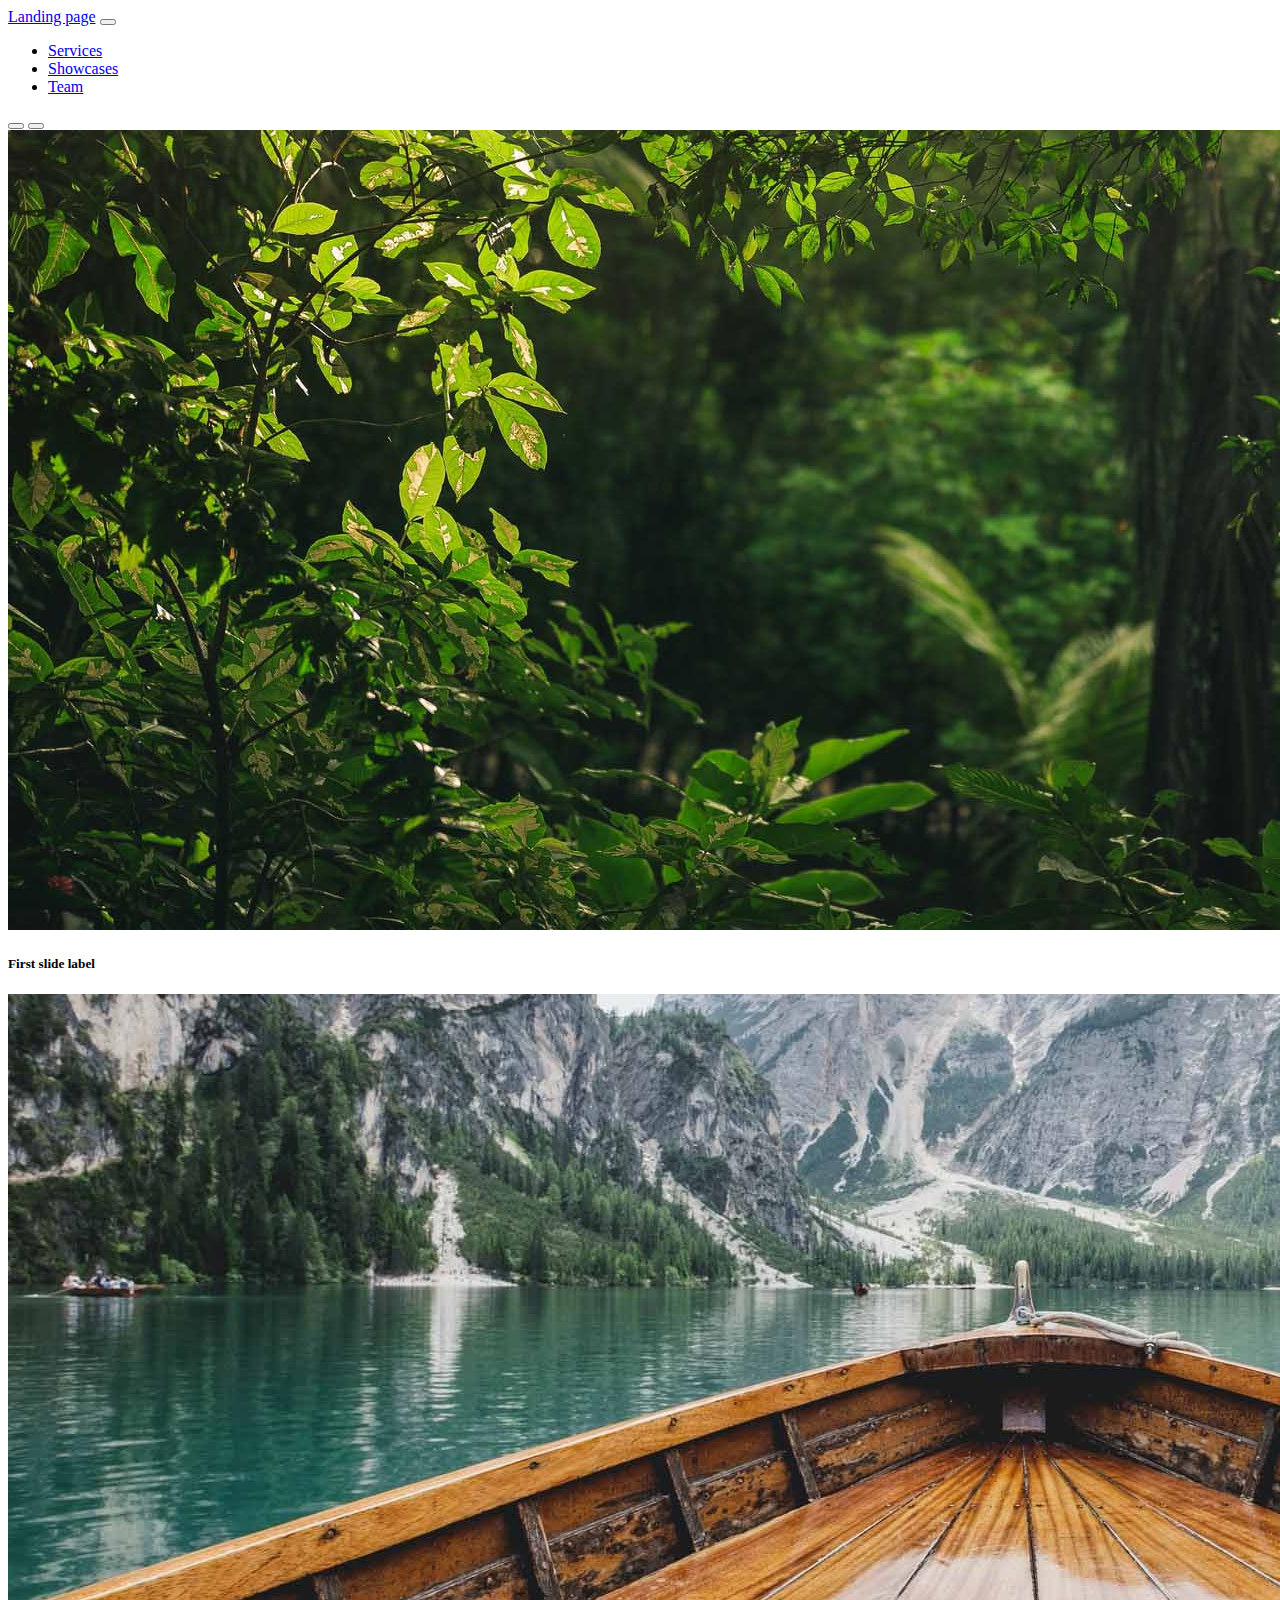
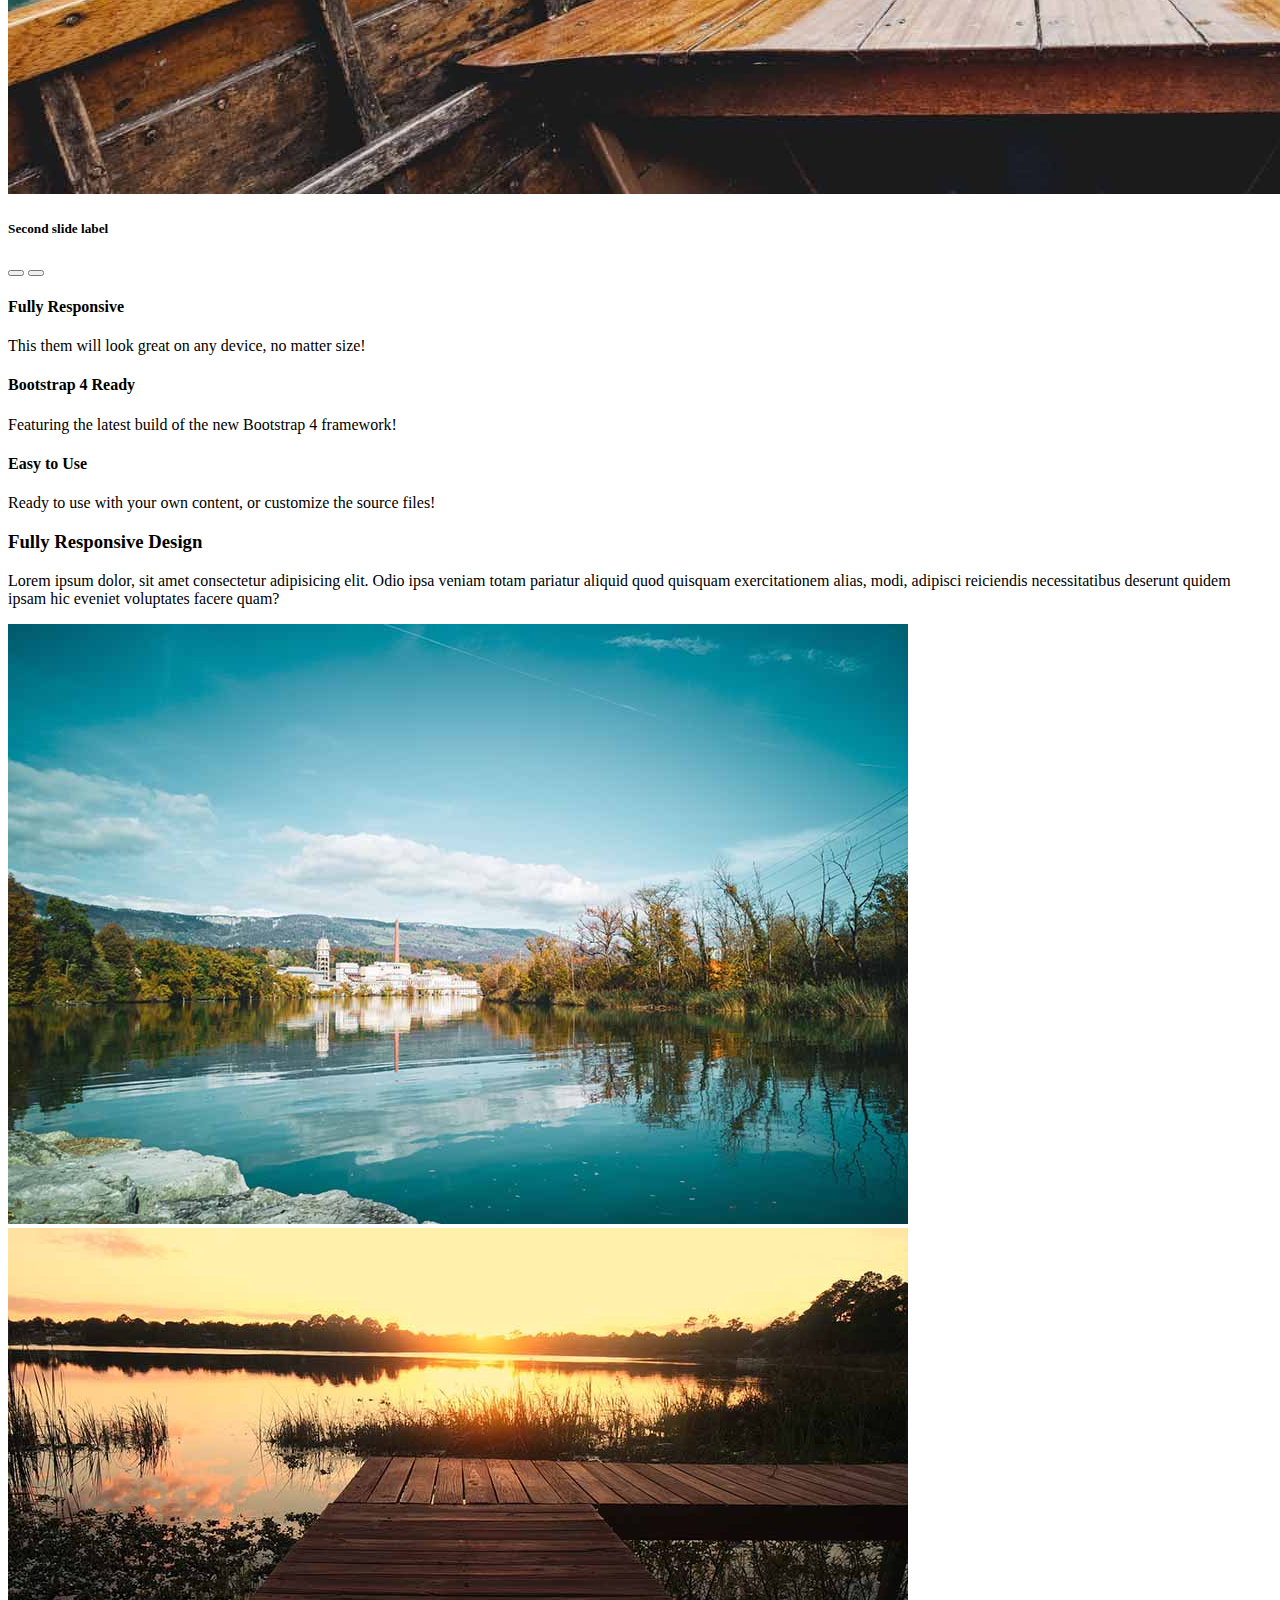
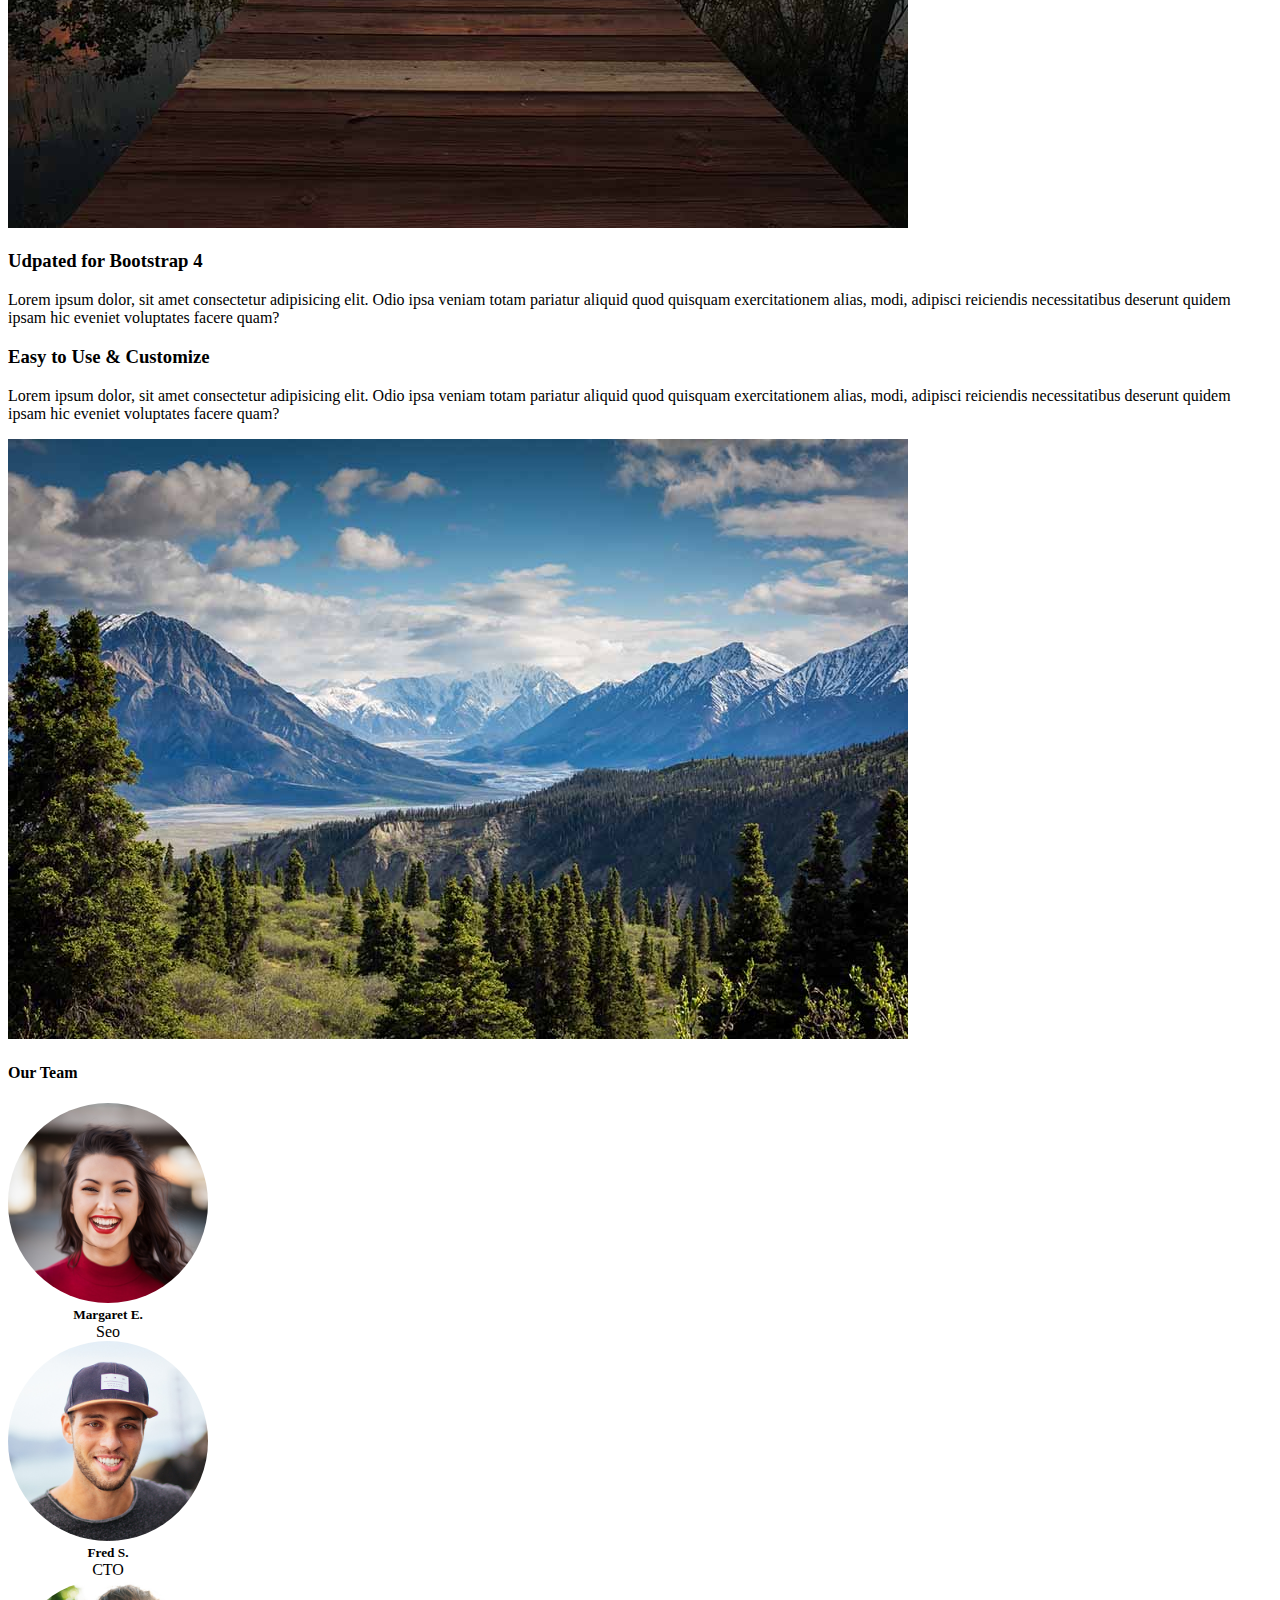
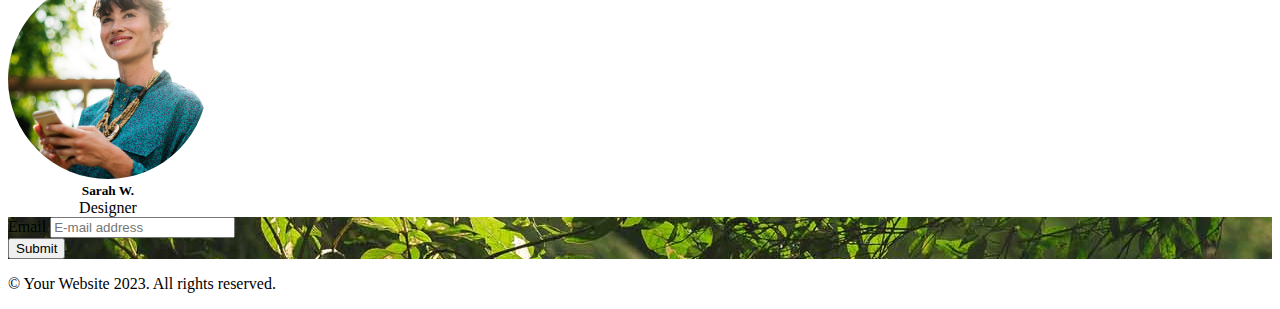
<file: landing-page/index.html>
<!DOCTYPE html>
<html lang="en">
<head>
    <meta charset="UTF-8">
    <meta http-equiv="X-UA-Compatible" content="IE=edge">
    <meta name="viewport" content="width=device-width, initial-scale=1.0">
    <title>Document</title>

    <link href="https://cdn.jsdelivr.net/npm/bootstrap@5.2.3/dist/css/bootstrap.min.css" rel="stylesheet" integrity="sha384-rbsA2VBKQhggwzxH7pPCaAqO46MgnOM80zW1RWuH61DGLwZJEdK2Kadq2F9CUG65" crossorigin="anonymous">
    <link rel="stylesheet" href="./css/style.css">
</head>
<body>
    
    <div class="container">

        <nav class="navbar navbar-expand-lg bg-light">
            <div class="container-fluid">
              <a class="navbar-brand" href="#">Landing page</a>
              <button class="navbar-toggler" type="button" data-bs-toggle="collapse" data-bs-target="#navbarNav" aria-controls="navbarNav" aria-expanded="false" aria-label="Toggle navigation">
                <span class="navbar-toggler-icon"></span>
              </button>
              <div class="collapse navbar-collapse menu" id="navbarNav">
                <ul class="navbar-nav">
                  <li class="nav-item">
                    <a class="nav-link active" aria-current="page" href="#services">Services</a>
                  </li>
                  <li class="nav-item">
                    <a class="nav-link" href="#showcases">Showcases</a>
                  </li>
                  <li class="nav-item">
                    <a class="nav-link" href="#team">Team</a>
                  </li>
                </ul>
              </div>
            </div>
        </nav>

        <div id="carouselExampleCaptions" class="carousel slide" data-bs-ride="false">
            <div class="carousel-indicators">
                <button type="button" data-bs-target="#carouselExampleCaptions" data-bs-slide-to="0" class="active" aria-current="true" aria-label="Slide 1"></button>
                <button type="button" data-bs-target="#carouselExampleCaptions" data-bs-slide-to="1" aria-label="Slide 2"></button>
            </div>
            <div class="carousel-inner">
                <div class="carousel-item active">
                    <img src="./img/slider-1.jpg" class="d-block w-100" alt="forest">
                    <div class="carousel-caption d-none d-md-block">
                        <h5 class="lead">First slide label</h5>
                    </div>
                </div>
                <div class="carousel-item">
                    <img src="./img/slider-2.jpg" class="d-block w-100" alt="boat">
                    <div class="carousel-caption d-none d-md-block">
                        <h5 class="lead">Second slide label</h5>
                    </div>
                </div>
            </div>
            <button class="carousel-control-prev" type="button" data-bs-target="#carouselExampleCaptions" data-bs-slide="prev">
                <span class="carousel-control-prev-icon" aria-hidden="true"></span>
            </button>
            <button class="carousel-control-next" type="button" data-bs-target="#carouselExampleCaptions" data-bs-slide="next">
                <span class="carousel-control-next-icon" aria-hidden="true"></span>
            </button>
        </div>

        <div class="row bg-light py-5 text-center mx-0" id="services">
            <div class="col-sm-12 col-md-4">
                <h4>Fully Responsive</h4>
                <p class="lead">This them will look great on any device, no matter size!</p>
            </div>
            <div class="col-sm-12 col-md-4">
                <h4>Bootstrap 4 Ready</h4>
                <p class="lead">Featuring the latest build of the new Bootstrap 4 framework!</p>
            </div>
            <div class="col-sm-12 col-md-4">
                <h4>Easy to Use</h4>
                <p class="lead">Ready to use with your own content, or customize the source files!</p>
            </div>
        </div>

        <div class="row mx-0" id="showcases">
            <div class="col-sm-12 col-md-6 py-5 px-5">
                <h3>Fully Responsive Design</h3>
                <p class="lead">Lorem ipsum dolor, sit amet consectetur adipisicing elit. Odio ipsa veniam totam pariatur aliquid quod quisquam exercitationem alias, modi, adipisci reiciendis necessitatibus deserunt quidem ipsam hic eveniet voluptates facere quam?</p>
            </div>
            <div class="col-sm-12 col-md-6 px-0">
                <img class="image" src="./img/view-1.jpg" alt="castle & lake">
            </div>
            <div class="col-sm-12 col-md-6 px-0">
                <img class="image"  src="./img/view-2.jpg" alt="bridge & lake">
            </div>
            <div class="col-sm-12 col-md-6 py-5 px-5">
                <h3>Udpated for Bootstrap 4</h3>
                <p class="lead">Lorem ipsum dolor, sit amet consectetur adipisicing elit. Odio ipsa veniam totam pariatur aliquid quod quisquam exercitationem alias, modi, adipisci reiciendis necessitatibus deserunt quidem ipsam hic eveniet voluptates facere quam?</p>
            </div>
            <div class="col-sm-12 col-md-6 py-5 px-5">
                <h3>Easy to Use & Customize</h3>
                <p class="lead">Lorem ipsum dolor, sit amet consectetur adipisicing elit. Odio ipsa veniam totam pariatur aliquid quod quisquam exercitationem alias, modi, adipisci reiciendis necessitatibus deserunt quidem ipsam hic eveniet voluptates facere quam?</p>
            </div>
            <div class="col-sm-12 col-md-6 px-0">
                <img class="image"  src="./img/view-3.jpg" alt="mountains">
            </div>
        </div>

        <div class="row bg-light py-5 px-3 text-center team mx-0" id="team">
            <h4 class="col-sm-12 col-md-12">
                Our Team
            </h4>
            <div class="row col-sm-12 col-md-4 teamMember">
                <img class="teamPhoto" src="./img/team-1.jpg" alt="margaret">
                <h5 class="teamDescription">Margaret E.</h5>
                <p class="lead teamDescription">Seo</p>
            </div>
            <div class="row col-sm-12 col-md-4 teamMember">
                <img class="teamPhoto"  src="./img/team-2.jpg" alt="fred">
                <h5 class="teamDescription">Fred S.</h5>
                <p class="lead teamDescription">CTO</p>
            </div>
            <div class="row col-sm-12 col-md-4 teamMember">
                <img class="teamPhoto"  src="./img/team-3.jpg" alt="sarah">
                <h5 class="teamDescription">Sarah W.</h5>
                <p class="lead teamDescription">Designer</p>
            </div>
        </div>

        <form class="row g-3 formBackground py-5 px-3 mx-0">
            <div class="col-auto">
                <label for="staticEmail2" class="visually-hidden lead">Email</label>
                <input type="text" class="form-control lead" id="staticEmail2" placeholder="E-mail address">
            </div>
            <div class="col-auto">
                <button type="submit" class="btn btn-primary mb-3 lead">Submit</button>
            </div>
        </form>

        <footer class="row bg-light py-5 px-3 text-center mx-0">
            <p class="lead">&#169; Your Website 2023. All rights reserved.</p>
        </footer>
    </div>

    <script src="https://cdnjs.cloudflare.com/ajax/libs/jquery/3.6.3/jquery.min.js"></script>
    <script defer src="https://cdn.jsdelivr.net/npm/bootstrap@5.2.3/dist/js/bootstrap.min.js" integrity="sha384-cuYeSxntonz0PPNlHhBs68uyIAVpIIOZZ5JqeqvYYIcEL727kskC66kF92t6Xl2V" crossorigin="anonymous"></script>
</body>
</html>
</file>
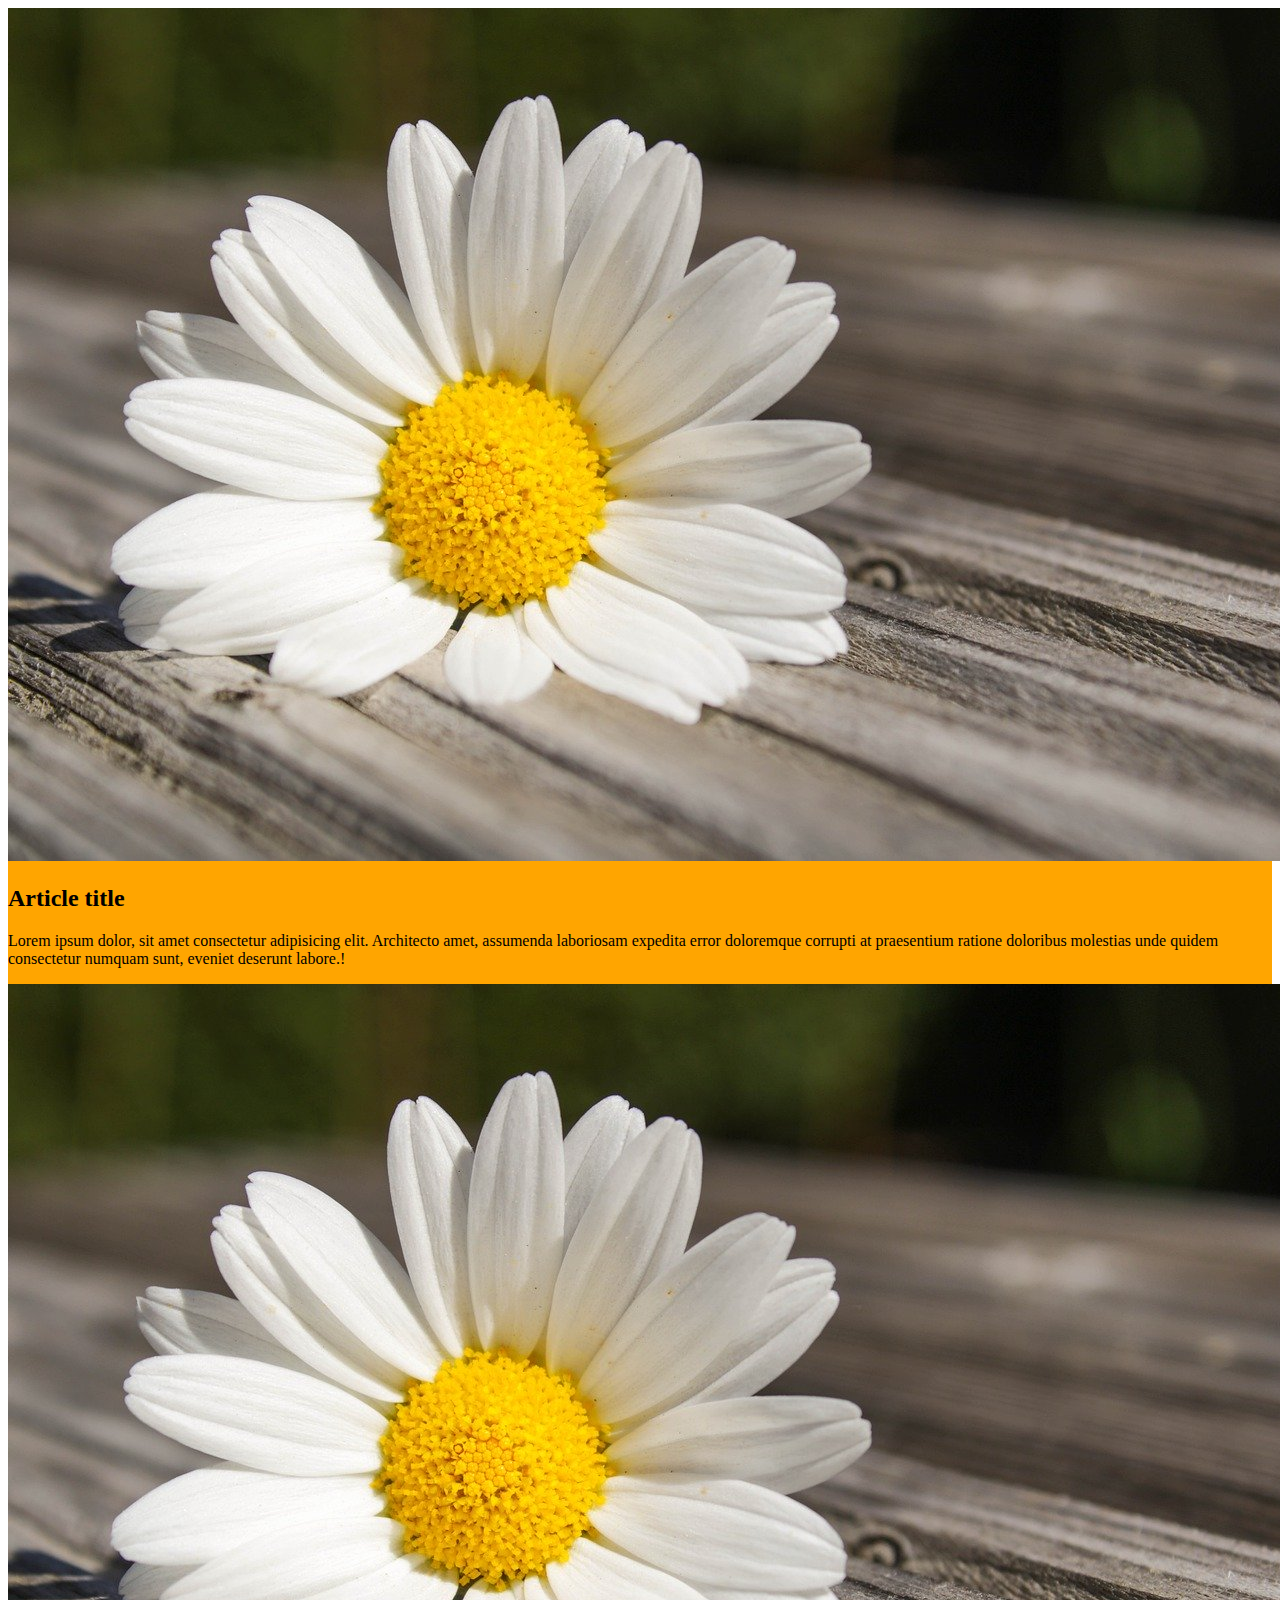
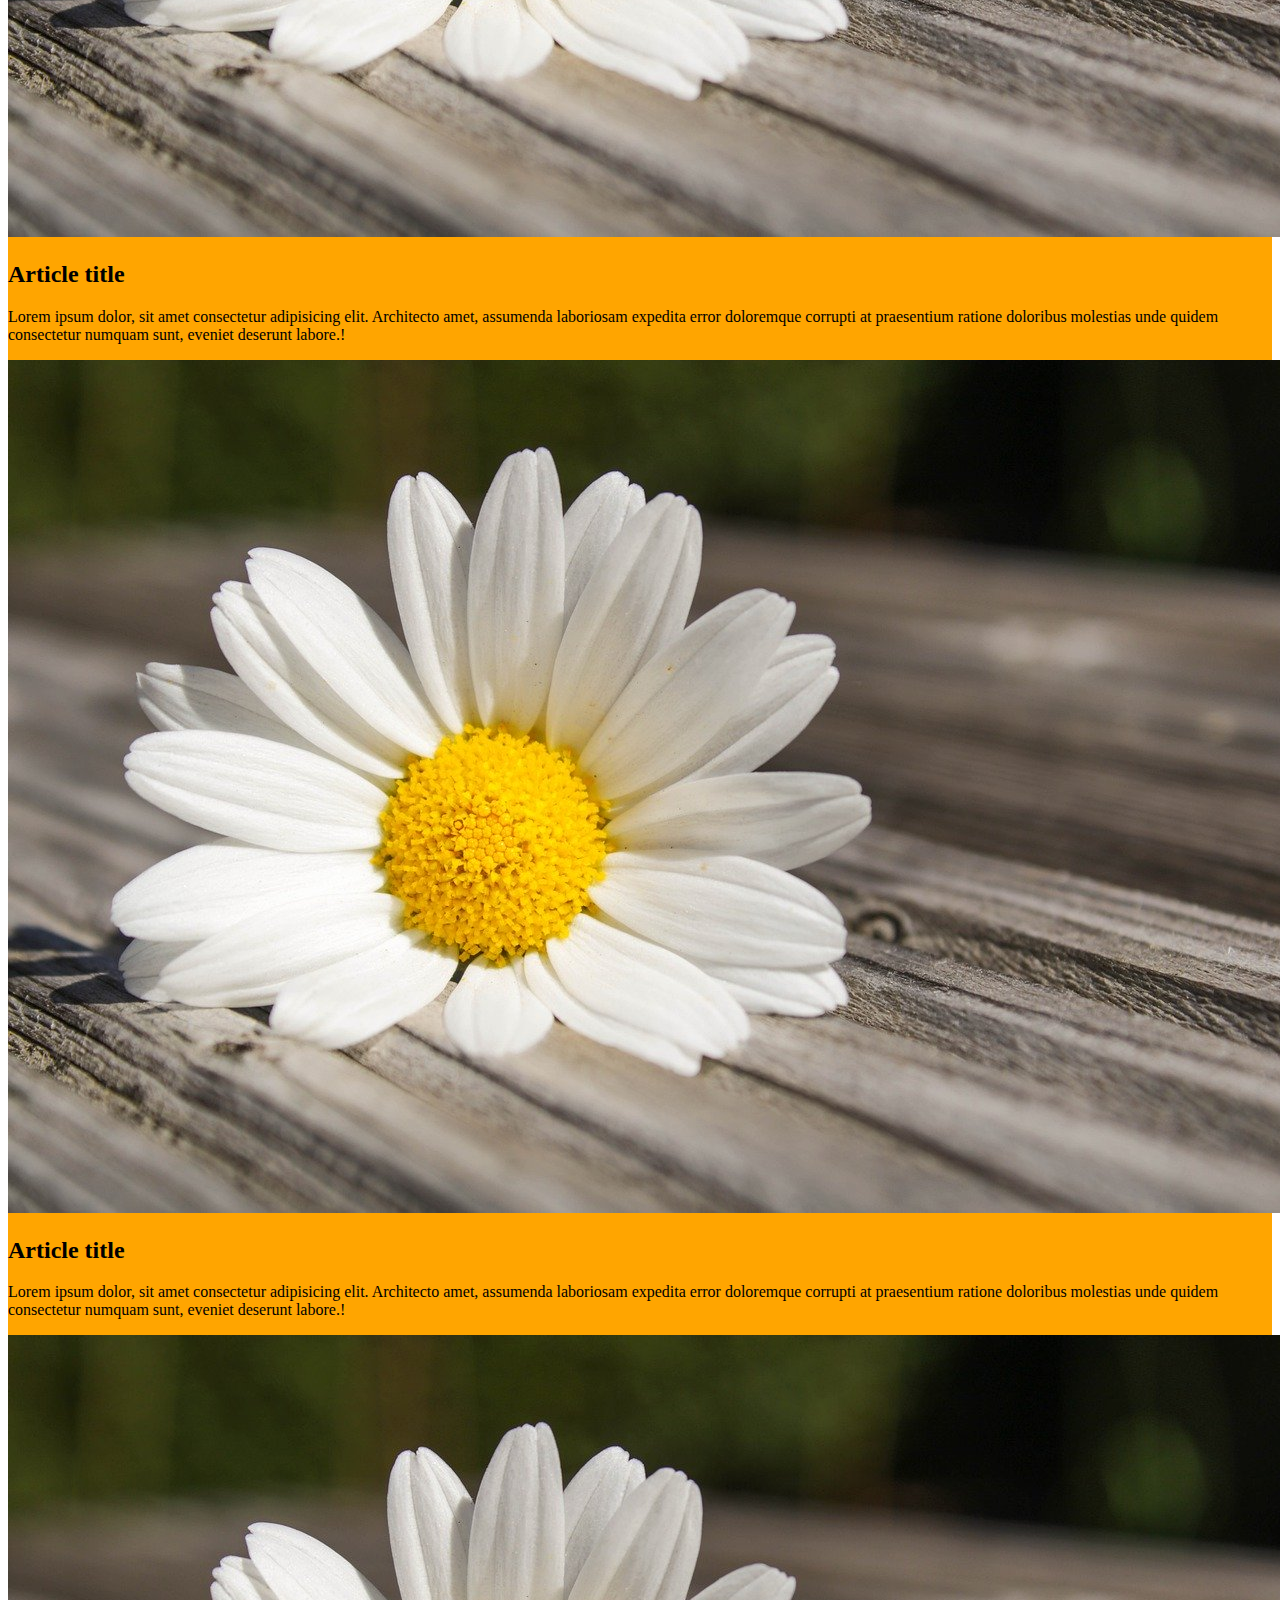
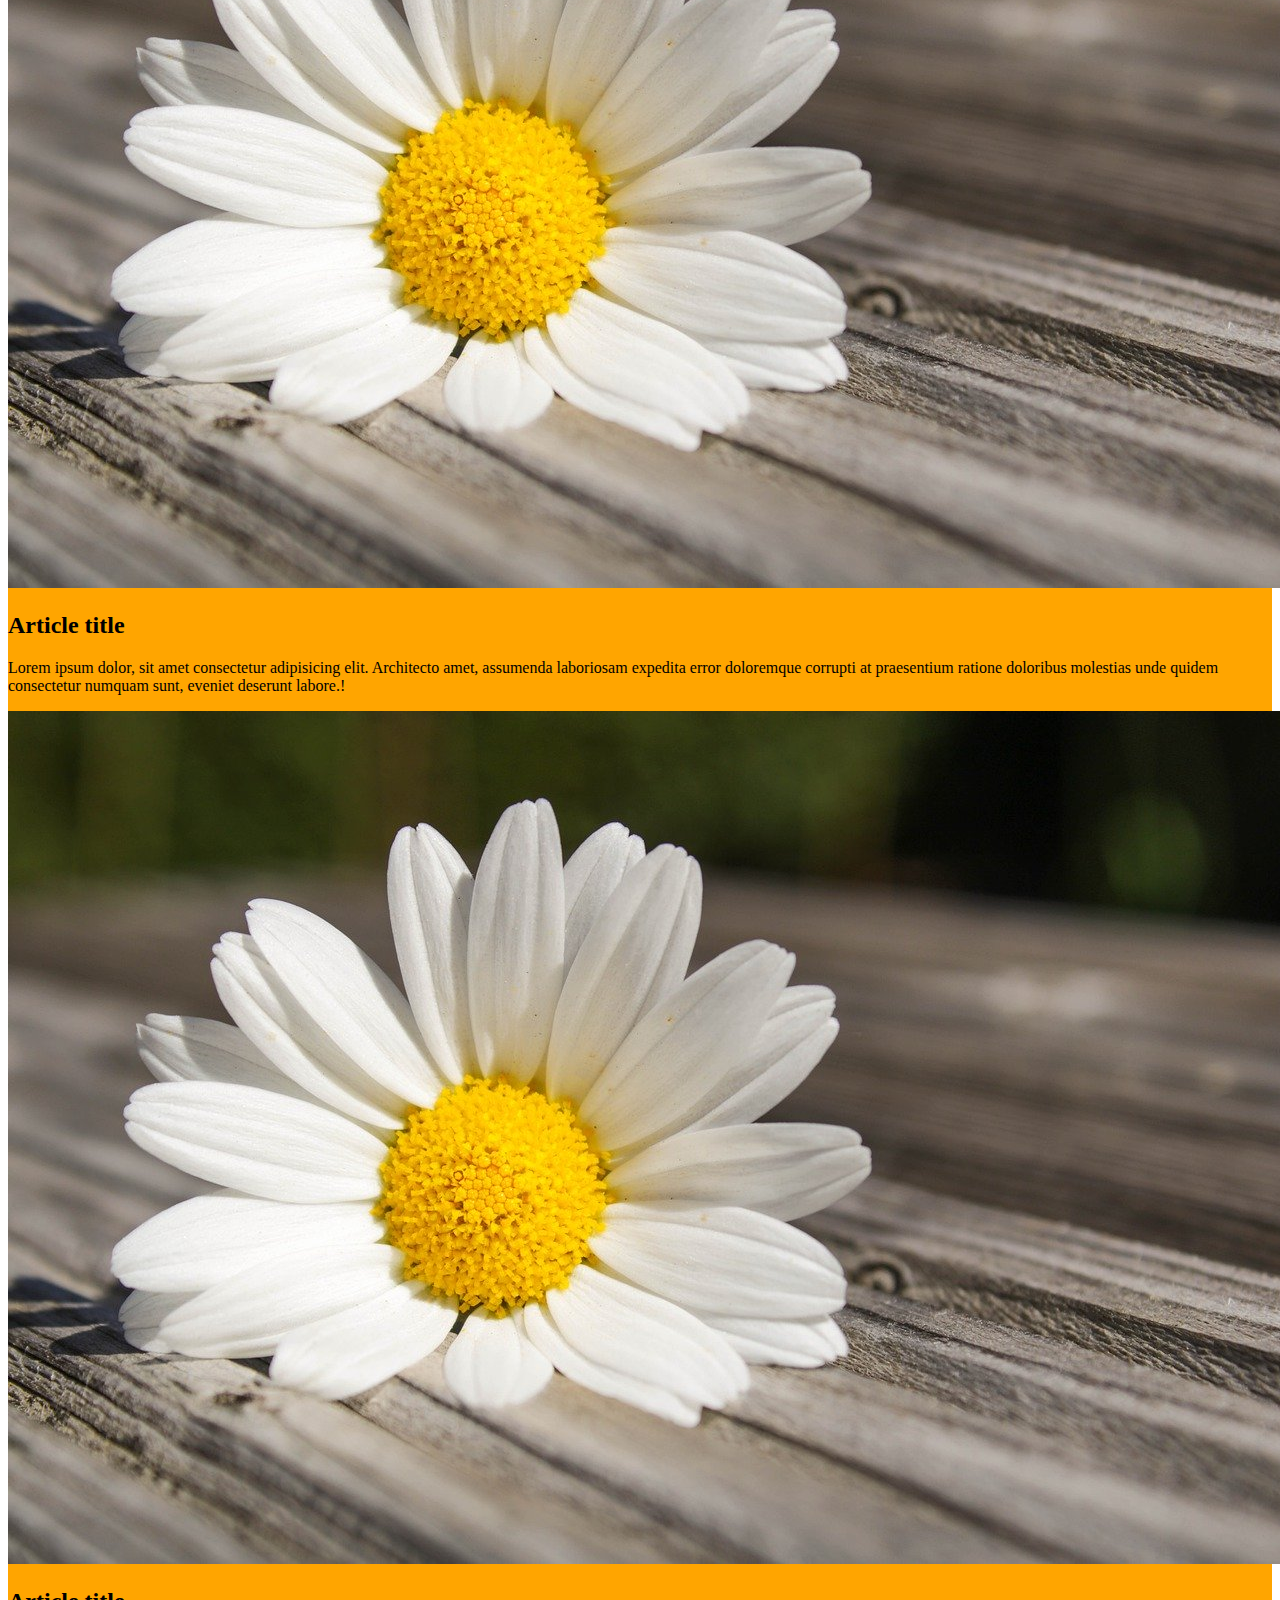
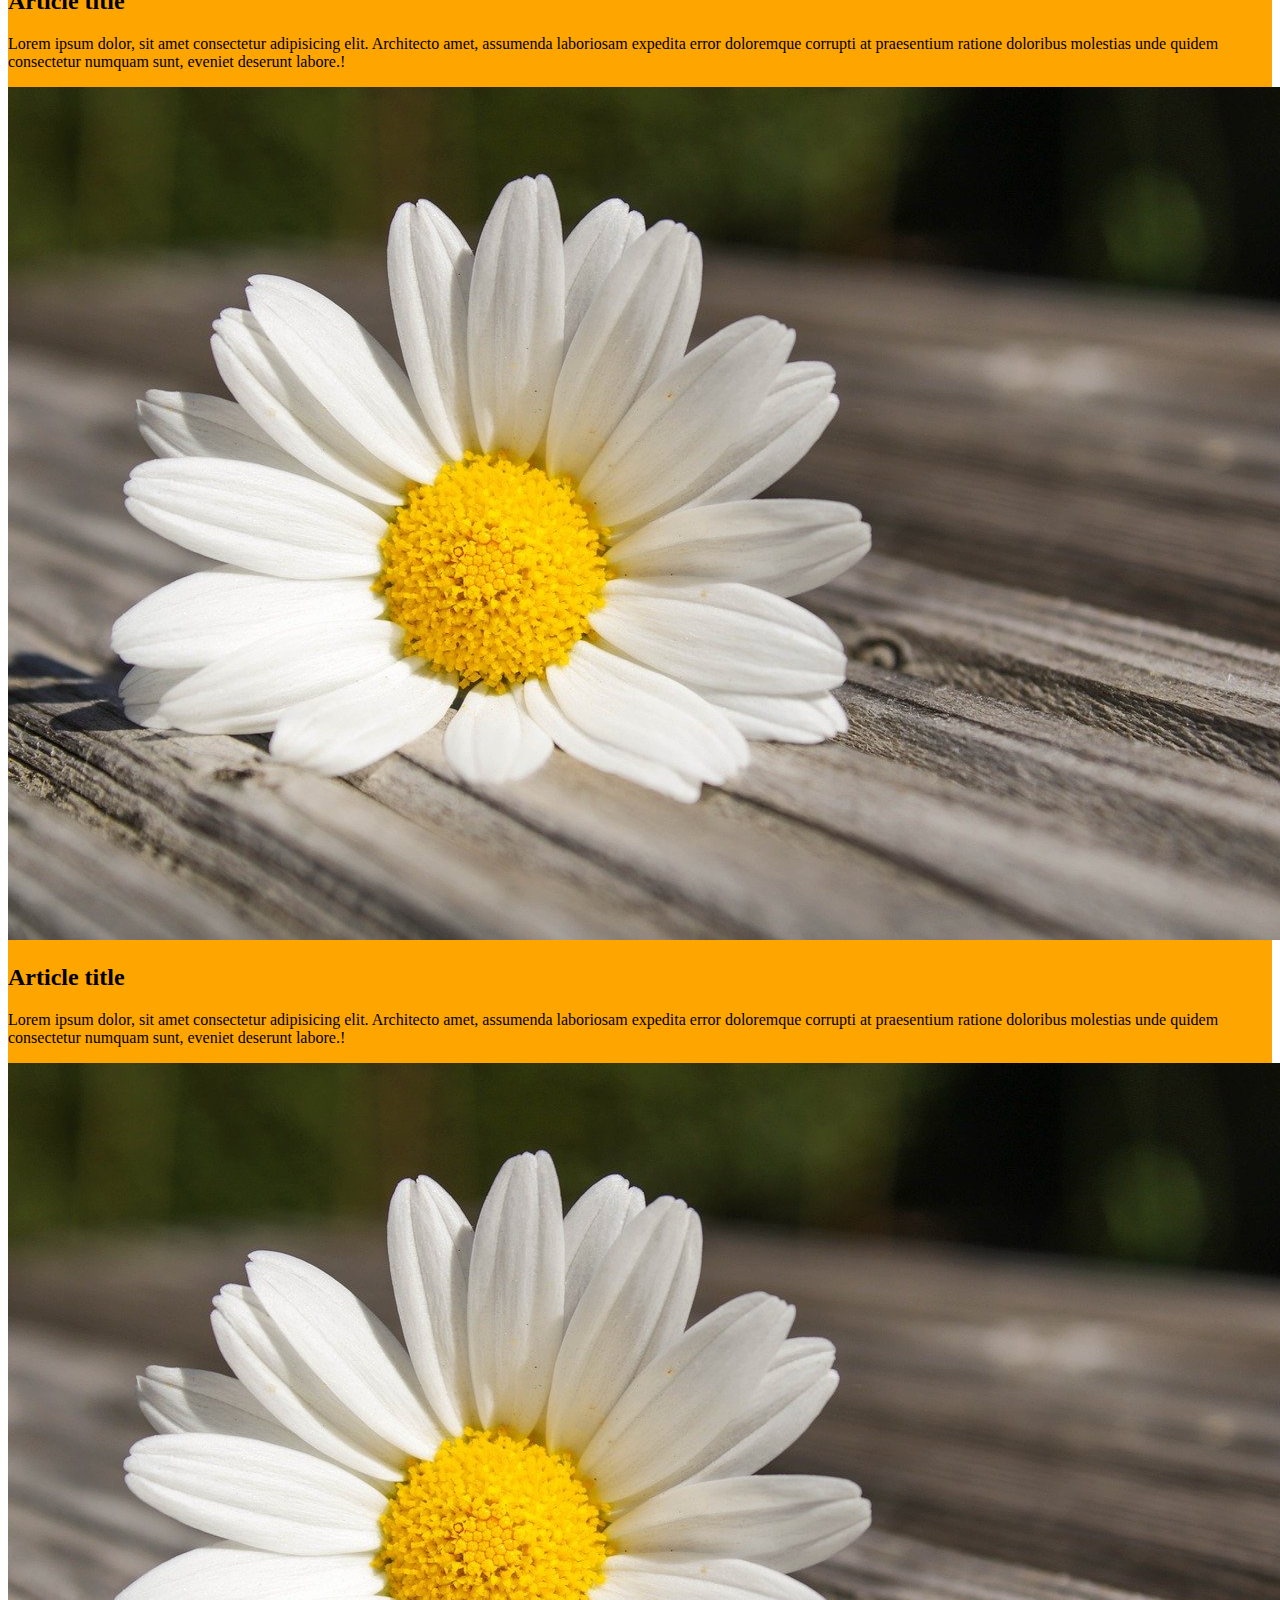
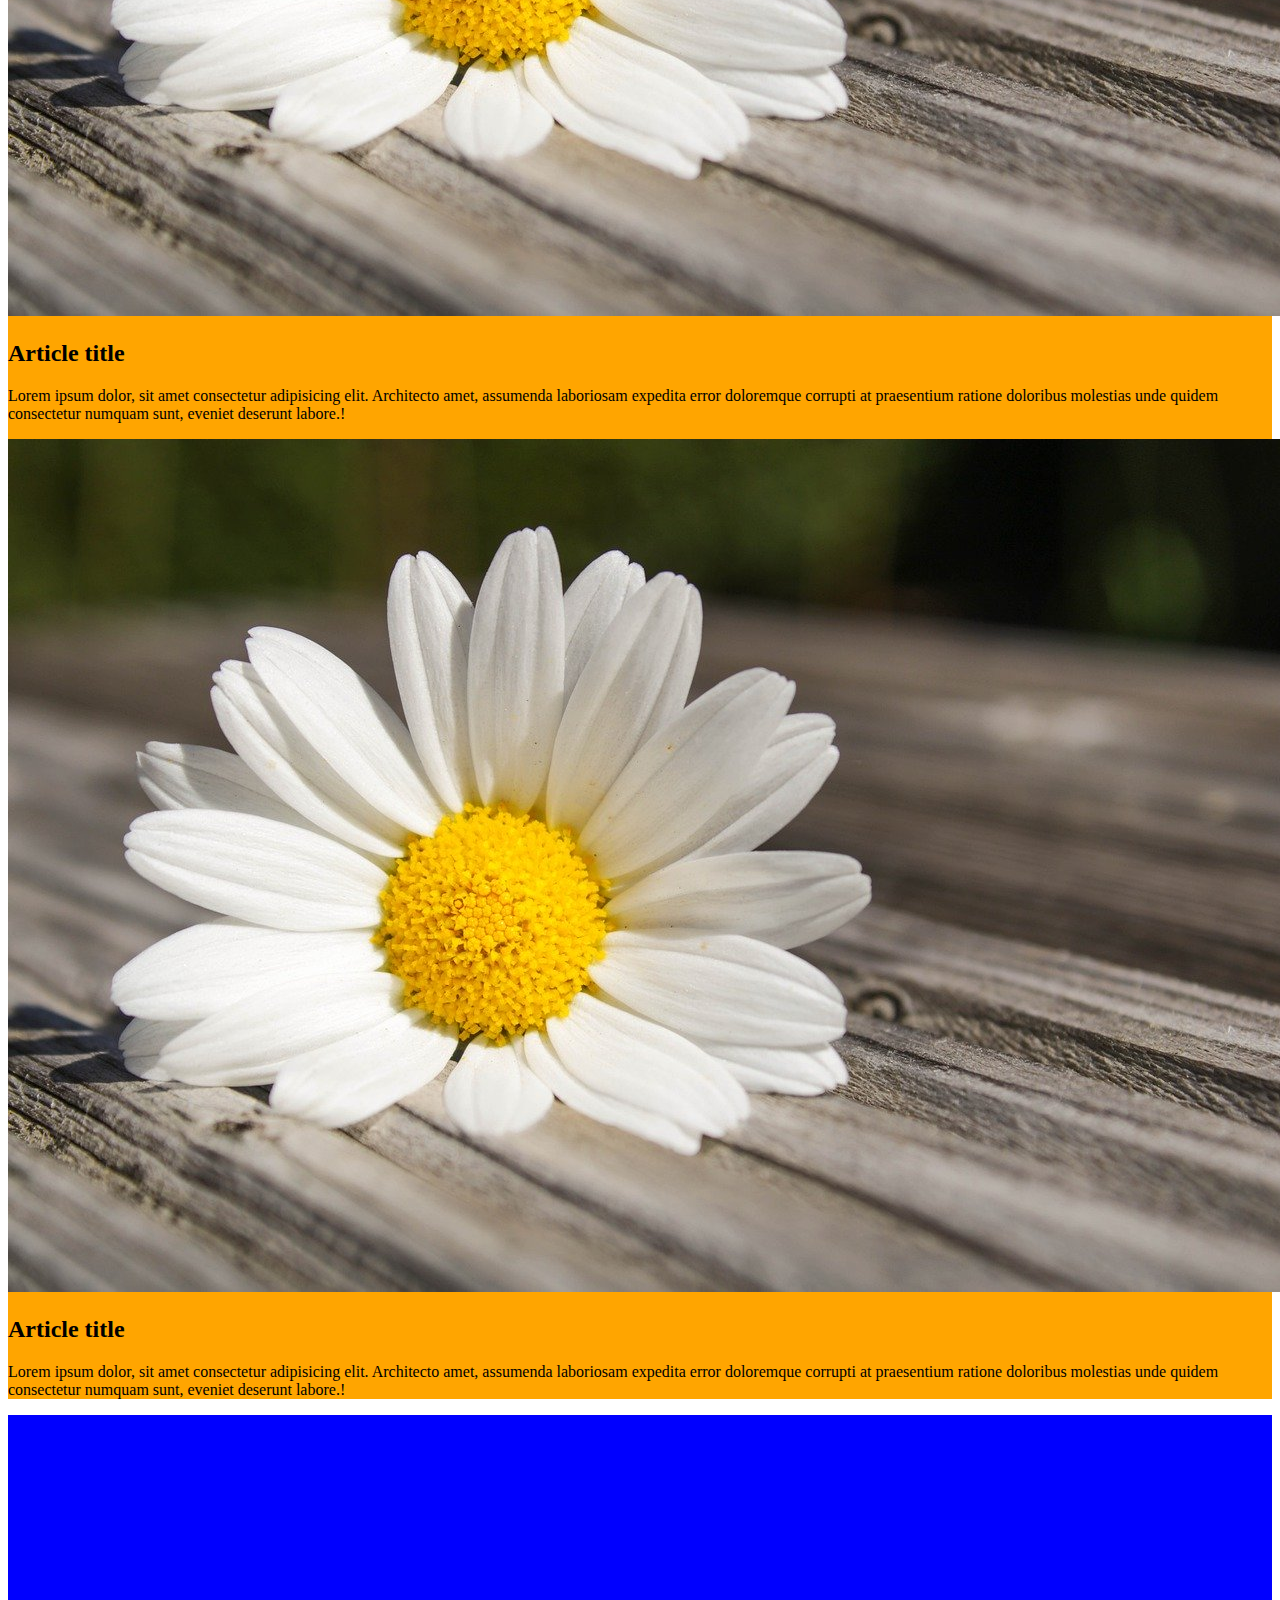
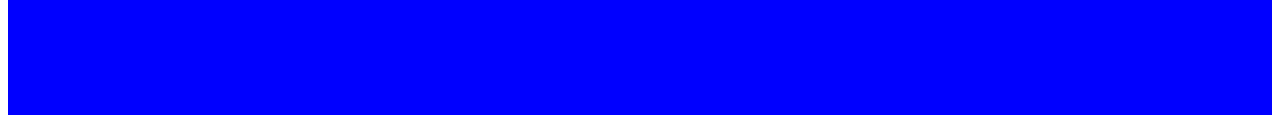
<file: 2000-bootstrap-grid/after/index.html>
<!doctype html>
<html lang="en">
  <head>
    <!-- Required meta tags -->
    <meta charset="utf-8">
    <meta name="viewport" content="width=device-width, initial-scale=1, shrink-to-fit=no">
    <title>Hello, world!</title>

    <!-- Bootstrap CSS -->
    <link rel="stylesheet" href="https://stackpath.bootstrapcdn.com/bootstrap/4.5.0/css/bootstrap.min.css" integrity="sha384-9aIt2nRpC12Uk9gS9baDl411NQApFmC26EwAOH8WgZl5MYYxFfc+NcPb1dKGj7Sk" crossorigin="anonymous">

    <!-- Custom styles -->
    <link rel="stylesheet" href="css/style.css">
  </head>
  <body>
    
    <div class="container bg-orange">
      <div class="row">
        <article class="col-sm-6 col-lg-3 col-xl-2">
          <img src="img/daisy.jpg" alt="Stokrotka" class="img-fluid">
          <h2>Article title</h2>
          <p>Lorem ipsum dolor, sit amet consectetur adipisicing elit. Architecto amet, assumenda laboriosam expedita error doloremque corrupti at praesentium ratione doloribus molestias unde quidem consectetur numquam sunt, eveniet deserunt labore.!</p>
        </article>
        <article class="col-sm-6 col-lg-3 col-xl-2">
          <img src="img/daisy.jpg" alt="Stokrotka" class="img-fluid">
          <h2>Article title</h2>
          <p>Lorem ipsum dolor, sit amet consectetur adipisicing elit. Architecto amet, assumenda laboriosam expedita error doloremque corrupti at praesentium ratione doloribus molestias unde quidem consectetur numquam sunt, eveniet deserunt labore.!</p>
        </article>
        <article class="col-sm-6 col-lg-3 col-xl-2">
          <img src="img/daisy.jpg" alt="Stokrotka" class="img-fluid">
          <h2>Article title</h2>
          <p>Lorem ipsum dolor, sit amet consectetur adipisicing elit. Architecto amet, assumenda laboriosam expedita error doloremque corrupti at praesentium ratione doloribus molestias unde quidem consectetur numquam sunt, eveniet deserunt labore.!</p>
        </article>
        <article class="col-sm-6 col-lg-3 col-xl-2">
          <img src="img/daisy.jpg" alt="Stokrotka" class="img-fluid">
          <h2>Article title</h2>
          <p>Lorem ipsum dolor, sit amet consectetur adipisicing elit. Architecto amet, assumenda laboriosam expedita error doloremque corrupti at praesentium ratione doloribus molestias unde quidem consectetur numquam sunt, eveniet deserunt labore.!</p>
        </article>
        <article class="col-sm-6 col-lg-3 col-xl-2">
          <img src="img/daisy.jpg" alt="Stokrotka" class="img-fluid">
          <h2>Article title</h2>
          <p>Lorem ipsum dolor, sit amet consectetur adipisicing elit. Architecto amet, assumenda laboriosam expedita error doloremque corrupti at praesentium ratione doloribus molestias unde quidem consectetur numquam sunt, eveniet deserunt labore.!</p>
        </article>
        <article class="col-sm-6 col-lg-3 col-xl-2">
          <img src="img/daisy.jpg" alt="Stokrotka" class="img-fluid">
          <h2>Article title</h2>
          <p>Lorem ipsum dolor, sit amet consectetur adipisicing elit. Architecto amet, assumenda laboriosam expedita error doloremque corrupti at praesentium ratione doloribus molestias unde quidem consectetur numquam sunt, eveniet deserunt labore.!</p>
        </article>
        <article class="col-sm-6 col-lg-3 col-xl-8">
          <img src="img/daisy.jpg" alt="Stokrotka" class="img-fluid">
          <h2>Article title</h2>
          <p>Lorem ipsum dolor, sit amet consectetur adipisicing elit. Architecto amet, assumenda laboriosam expedita error doloremque corrupti at praesentium ratione doloribus molestias unde quidem consectetur numquam sunt, eveniet deserunt labore.!</p>
        </article>
        <article class="col-sm-6 col-lg-3 col-xl-4">
          <img src="img/daisy.jpg" alt="Stokrotka" class="img-fluid">
          <h2>Article title</h2>
          <p>Lorem ipsum dolor, sit amet consectetur adipisicing elit. Architecto amet, assumenda laboriosam expedita error doloremque corrupti at praesentium ratione doloribus molestias unde quidem consectetur numquam sunt, eveniet deserunt labore.!</p>
        </article>
      </div>
    </div>


    <div class="container-fluid bg-blue">

    </div>

    <!-- Optional JavaScript -->
    <!-- jQuery first, then Popper.js, then Bootstrap JS -->
    <script src="https://code.jquery.com/jquery-3.5.1.slim.min.js" integrity="sha384-DfXdz2htPH0lsSSs5nCTpuj/zy4C+OGpamoFVy38MVBnE+IbbVYUew+OrCXaRkfj" crossorigin="anonymous"></script>
    <script src="https://cdn.jsdelivr.net/npm/popper.js@1.16.0/dist/umd/popper.min.js" integrity="sha384-Q6E9RHvbIyZFJoft+2mJbHaEWldlvI9IOYy5n3zV9zzTtmI3UksdQRVvoxMfooAo" crossorigin="anonymous"></script>
    <script src="https://stackpath.bootstrapcdn.com/bootstrap/4.5.0/js/bootstrap.min.js" integrity="sha384-OgVRvuATP1z7JjHLkuOU7Xw704+h835Lr+6QL9UvYjZE3Ipu6Tp75j7Bh/kR0JKI" crossorigin="anonymous"></script>
  </body>
</html>
</file>
<file: landing-page/css/style.css>
.menu {
    justify-content: flex-end;
}

.image {
    max-width: 100%;
    height: 100%;
}

.team {
    justify-content: center;
}

.teamMember {
    flex-direction: column;
    align-content: center;
}

.teamPhoto {
    max-width: 200px;
    max-height: 200px;
    border-radius: 50%;
}

.teamDescription {
    max-width: 200px;
    text-align: center;
    margin: 0;
}

.formBackground {
    background-image: url('../img/slider-1.jpg');
    justify-content: center;
}
</file>
<file: 2000-bootstrap-grid/after/css/style.css>
.bg-orange {
    background-color: orange;
}


.bg-blue {
    background-color: blue;
    height: 300px;
}
</file>
